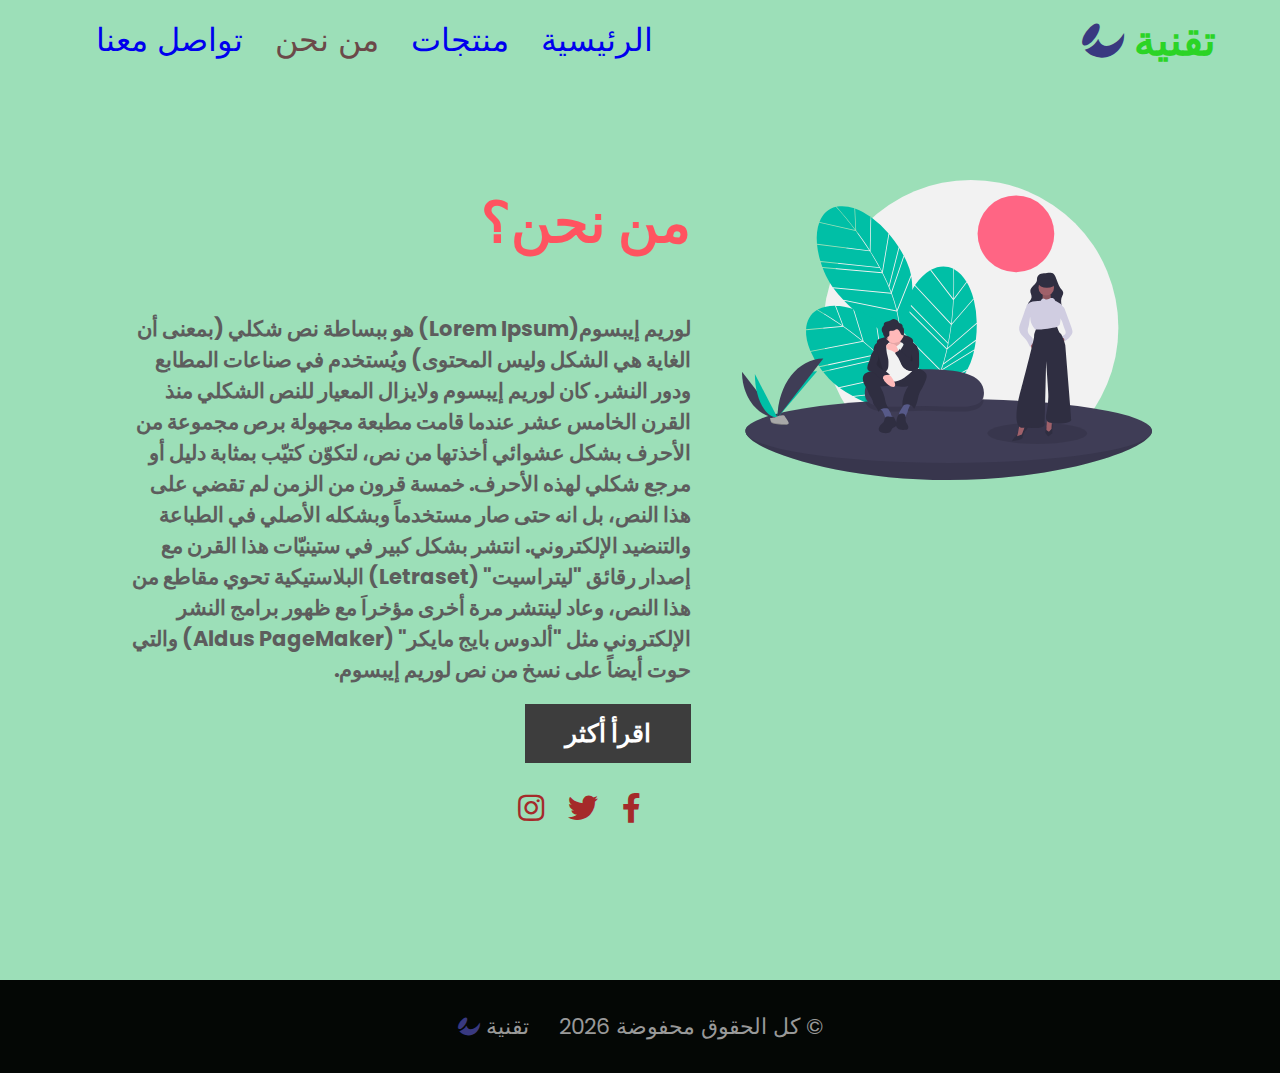
<file: about.html>
<!DOCTYPE html>
<html dir="rtl">
<head>
    <meta charset="UTF-8">
    <meta name="viewport" content="width=device-width, initial-scale=1.0">
    <link rel="stylesheet" href="https://cdnjs.cloudflare.com/ajax/libs/font-awesome/5.15.1/css/all.min.css">
    <link rel="stylesheet" href="./style.css">
    <link href="https://fonts.googleapis.com/css2?family=Montserrat:wght@500&display=swap" rel="stylesheet">
    <title>تقنية</title>
    <link rel="shortcut icon" href="imge/1.jpg" type="image/x-icon">

</head>
<style>
   @import url('https://fonts.googleapis.com/css2?family=Poppins:wght@200;300;400&display=swap');
*{
	margin:0px;
	padding:0px;
	box-sizing: border-box;
	font-family: 'Poppins', sans-serif;
}
.section{
	width: 100%;
	min-height: 100vh;
	background-color: #9cdfb8;
}
.container-1{
	width: 80%;
	display: block;
	margin:auto;
	padding-top: 100px;
}
.content-section{
	float: left;
	width: 55%;
}
.image-section{
	float: right;
	width: 40%;
}
.image-section img{
	width: 100%;
	height: auto;
}
.content-section .title{
	text-transform: uppercase;
	font-size: 28px;
}
.content-section .content h3{
	margin-top: 20px;
	color:#5d5d5d;
	font-size: 21px;
}
.content-section .content p{
	margin-top: 10px;
	font-family: sans-serif;
	font-size: 18px;
	line-height: 1.5;
}
.content-section .content .button{
	margin-top: 30px;
}
.content-section .content .button a{
	background-color: #3d3d3d;
	padding:12px 40px;
	text-decoration: none;
	color:#fff;
	font-size: 25px;
	letter-spacing: 1.5px;
}
.content-section .content .button a:hover{
	background-color: #a52a2a;
	color:#fff;
}
.content-section .social{
	margin: 40px 40px;
}
.content-section .social i{
	color:#a52a2a;
	font-size: 30px;
	padding:0px 10px;
}
.content-section .social i:hover{
	color:#3d3d3d;
}
@media screen and (max-width: 768px){
	.container-1{
	width: 80%;
	display: block;
	margin:auto;
	padding-top:50px;
}
.content-section{
	float:none;
	width:100%;
	display: block;
	margin:auto;
}
.image-section{
	float:none;
	width:100%;
	
}
.image-section img{
	width: 100%;
	height: auto;
	display: block;
	margin:auto;
}
.content-section .title{
	text-align: center;
	font-size: 19px;
}
.content-section .content .button{
	text-align: center;
}
.content-section .content .button a{
	padding:9px 30px;
}
.content-section .social{
	text-align: center;
}

}

</style>
<body>
    <header>
        <a href="index.html"><h1>تقنية  <i class="fab fa-affiliatetheme"></i></h1></a>
        

        <section class="menu">
            <ul class="menu-list">
                 <a href="index.html"><li >الرئيسية</li></a>
                 <a href="product.html"><li >منتجات</li></a>
                <a href="about.html" ><li class="active">من نحن</li></a>
               <a href="contact.html"> <li>تواصل معنا</li></a>
            </ul>

            <button>
                <i class="fas fa-times"></i>
                <i class="fas fa-bars"></i>
            </button>
        </section>
    </header>
    <div class="section">
		<div class="container-1">
			<div class="content-section">
				<div class="title">
					<h1>من نحن؟</h1>
				</div>
				<div class="content">
					<h3>لوريم إيبسوم(Lorem Ipsum) هو ببساطة نص شكلي (بمعنى أن الغاية هي الشكل وليس المحتوى) ويُستخدم في صناعات المطابع ودور النشر. كان لوريم إيبسوم ولايزال المعيار للنص الشكلي منذ القرن الخامس عشر عندما قامت مطبعة مجهولة برص مجموعة من الأحرف بشكل عشوائي أخذتها من نص، لتكوّن كتيّب بمثابة دليل أو مرجع شكلي لهذه الأحرف. خمسة قرون من الزمن لم تقضي على هذا النص، بل انه حتى صار مستخدماً وبشكله الأصلي في الطباعة والتنضيد الإلكتروني. انتشر بشكل كبير في ستينيّات هذا القرن مع إصدار رقائق "ليتراسيت" (Letraset) البلاستيكية تحوي مقاطع من هذا النص، وعاد لينتشر مرة أخرى مؤخراَ مع ظهور برامج النشر الإلكتروني مثل "ألدوس بايج مايكر" (Aldus PageMaker) والتي حوت أيضاً على نسخ من نص لوريم إيبسوم.
                    </p>
					<div class="button">
						<a href="">اقرأ أكثر </a>
					</div>
				</div>
				<div class="social">
					<a href=""><i class="fab fa-facebook-f"></i></a>
					<a href=""><i class="fab fa-twitter"></i></a>
					<a href=""><i class="fab fa-instagram"></i></a>
				</div>
			</div>
			<div class="image-section">
				<img src="img/er.svg">
			</div>
		</div>
	</div>

    <script>
        var menu = document.querySelector('.menu');
        var menuBtn = document.querySelector('.menu button');
        menuBtn.addEventListener('click', () => {
            menu.classList.toggle('opened')
        })
    </script>
    <!--====== Footer ======-->
<footer>
    <div class="container text-center">
      <div class="row">
        <p> &copy; كل الحقوق محفوضة  <script>document.write(new Date().getFullYear())</script> &nbsp; &nbsp;   تقنية  <i class="fab fa-affiliatetheme" style="color: rgb(57, 57, 128) ;"></i> </p>
      </div>
    </div>
  </footer>
  <!--====== End Footer ======--> 
</body>
</html>
</file>
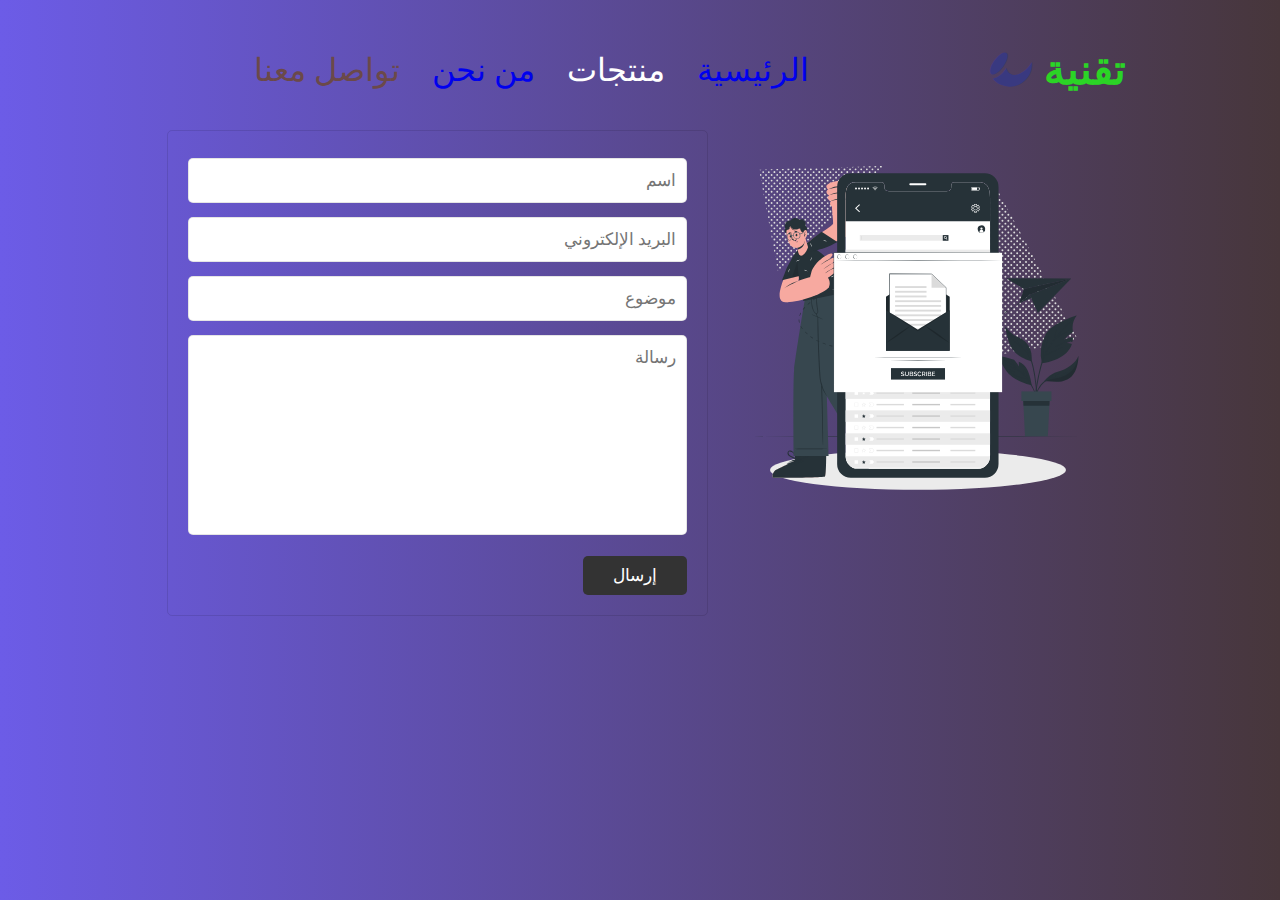
<file: contact.html>
<!DOCTYPE html>
<html dir="rtl">
<head>
    <meta charset="UTF-8">
    <meta name="viewport" content="width=device-width, initial-scale=1.0">
    <link rel="stylesheet" href="https://cdnjs.cloudflare.com/ajax/libs/font-awesome/5.15.1/css/all.min.css">
    <link rel="stylesheet" href="./style.css">
    <link href="https://fonts.googleapis.com/css2?family=Montserrat:wght@500&display=swap" rel="stylesheet">
    <title>تقنية</title>
    <link rel="shortcut icon" href="imge/1.jpg" type="image/x-icon">
</head>

<style>
  @import url('https://fonts.googleapis.com/css2?family=Nunito:wght@200;300;400;600;700&display=swap');

:root{
  --violet:#6c5ce7;
  --pink:#47363b;
  --gradient:linear-gradient(90deg, var(--violet), var(--pink));
}

*{
  font-family: 'Nunito', sans-serif;
  margin:0; padding:0;
  box-sizing: border-box;
  outline: none; border:none;
  text-decoration: none;
  text-transform: capitalize;
  transition: all .2s ease-out;
}

html{
  font-size: 62.5%;
  overflow-x: hidden;
}

html::-webkit-scrollbar{
  width:1rem;
}

html::-webkit-scrollbar-track{
  background:#333;
}

html::-webkit-scrollbar-thumb{
  background:#fff;
  border-radius: 5rem;
}

body{
  background:var(--gradient);
  padding:3rem 7%;
}

section{
  padding:2rem 7%;
}

.container{
  background:#fff;
  border-radius: .5rem;
  box-shadow: 0 .5rem 1rem rgba(0,0,0,.2);
}

.heading{
  color:transparent;
  background:var(--gradient);
  -webkit-background-clip: text;
  background-clip: text;
  padding:0 1rem;
  padding-top: 2.5rem;
  text-align: center;
  font-size: 4rem;
  text-transform: uppercase;
}

.btn{
  display: inline-block;
  margin-top: 1rem;
  padding:.8rem 3rem;
  border-radius: .5rem;
  background:#333;
  color:#fff;
  cursor: pointer;
  font-size: 1.7rem;
}

.btn:hover{
  background:var(--gradient);
}
 

 

.contact{
  display: flex;
  flex-wrap: wrap;
  gap:1.5rem;
}

.contact .image{
  flex:1 1 35rem;
}

.contact .image img{
  width:100%;
}

.contact form{
  flex:1 1 50rem;
  border:.1rem solid rgba(0,0,0,.1);
  border-radius: .5rem;
  padding:2rem;
}

.contact form .inputBox{
  display: flex;
  justify-content: space-between;
  flex-wrap: wrap;
}

.contact form .inputBox input,
.contact form .box, 
.contact form textarea{
  width: 100%;
  padding:1rem;
  margin:.7rem 0;
  font-size: 1.7rem;
  border:.1rem solid rgba(0,0,0,.1);
  border-radius: .5rem;
  text-transform: none;
  color:#333;
} 

.contact form .inputBox input:focus,
.contact form .box:focus, 
.contact form textarea:focus{
  border-color: var(--pink);
}

.contact form .inputBox input{
  width:49%;
}

.contact form textarea{
  height: 20rem;
  resize: none;
}

 

/* media queries  */

@media (max-width:991px){

  html{
    font-size: 55%;
  }

  body{
    padding:1.5rem;
  }

  header{
    padding:2rem;
  }

  section{
    padding:2rem;
  }

}

 

  .contact form .inputBox input{
    width:100%;
  }

 

@media (max-width:400px){

  html{
    font-size: 50%;
  }

} 
</style>
<body>

    <header>
        <a href="index.html"><h1>تقنية  <i class="fab fa-affiliatetheme"></i></h1></a>
        

        <section class="menu">
            <ul class="menu-list">
                 <a href="index.html"><li >الرئيسية</li></a>
                <li >منتجات</li>
                <a href="about.html"><li>من نحن</li></a>
                <a href="contact.html"><li class="active">تواصل معنا</li></a>
                 
            </ul>

            <button>
                <i class="fas fa-times"></i>
                <i class="fas fa-bars"></i>
            </button>
        </section>
    </header>
    <!-- contact section  -->

  <section class="contact">

    <div class="image">
        <img src="img/contact-img.svg" alt="">
    </div>
    
    <form action="">
    
        <div class="inputBox">
            <input type="text" placeholder="اسم">
            <input type="email" placeholder="البريد الإلكتروني">
        </div>
    
        <input type="text" placeholder="موضوع" class="box">
    
        <textarea placeholder="رسالة" name="" id="" cols="30" rows="10"></textarea>
    
        <input type="submit" class="btn" value="إرسال">
    
    </form>
    
    </section>
   
    <script>
        var menu = document.querySelector('.menu');
        var menuBtn = document.querySelector('.menu button');
        menuBtn.addEventListener('click', () => {
            menu.classList.toggle('opened')
        })
    </script>
</body>
</html>
</file>
<file: style.css>
@font-face {
    font-family: 'thesans';
    src: url(TheSans-Bold.otf);
}
* {
    margin: 0;
    padding: 0;
    box-sizing: border-box;
    font-family: 'thesans', sans-serif;
}

body {
    min-height: 100vh;
    width: 100%;
    background-color: #9cdfb8;
    display: flex;
    flex-direction: column;
}

header {
    color: #fff;
    position: fixed;
    top: 0;
    height: 80px;
    width: 100%;
    display: flex;
    justify-content: space-between;
    align-items: center;
    padding: 0 64px;
    font-size: 16px;
    position: relative;
     
}

header h1 {
    text-transform: uppercase;
    font-size: 42px;
    letter-spacing: 1px;
    color: rgb(43, 212, 38);
    
}
h1 i{
    
   
    color: rgb(57, 57, 128)
}

a  {
    text-decoration: none;
}

.menu {
    display: flex;
     
}

.menu button {
    display: none;
}

.menu-list {
    list-style: none;
    display: flex;
}

.menu-list li {
    display: inline-block;
    margin-left: 32px;
    font-size: 32px;
    cursor: pointer;
    transition: color 0.3s;
}

.menu-list li.active,
.menu-list li:hover {
    color: #6b4949;
}

.main {
    flex: 1;
    display: flex;
    align-items: center;
}

.right img {
    width: 100%;
}

.left {
    max-width: 45%;
    padding: 40px 130px;
}

.right {
    width: 50%;
    padding: 40px 48px;
}

.title {
    color: #ff5360;
    font-size: 3.2em;
    width: 50%;
    font-weight: bold;
    letter-spacing: 1px;
    margin-bottom: 48px;
}

.msg {
    color: #fff;
    font-size: 1.1em;
    letter-spacing: 0.7px;
    line-height: 32px;
    margin-bottom: 48px;
}

button.cta {
    border: none;
    outline: none;
    background-color: #ff5360;
    color: #fff;
    padding: 18px 32px;
    font-weight: bold;
    
    text-transform: uppercase;
    border-radius: 30px;
    box-shadow: 0 20px 35px rgba(0, 0, 0, 0.1),
    0 15px 12px rgba(0, 0, 0, 0.08);
    cursor: pointer;
    transition: opacity 0.9;
}

button.cta:hover {
    opacity: 0.9;
}

/*  -----    RESPONSIVENESS    -----  */

@media (max-width:800px) {
    header,
    .left,
    .right {
        padding-left: 40px;
        padding-right: 40px;
    }
}

@media (max-width: 650px) {

    .main {
        flex-direction: column;
    }

    .left,
    .right {
        width: 100%;
        max-width: 100%;
        padding: 24px;
        display: flex;
        flex-direction: column;
        align-items: center;
    }

    .left {
        font-size: 0.8em;
    }

    .left * {
        width: 95%;
        margin-bottom: 32px;
        text-align: center;
    }

    button.cta {
        max-width: 60%;
    }

    .right img {
        width: 80%;
    }

    /* Nav Menu Responsiveness */

    .menu button {
        display: block;
        width: 40px;
        height: 40px;
        border: none;
        background: transparent;
        color: #fff;
        outline: none;
        font-size: 1.7em;
        cursor: pointer;
        z-index: 2;
    }

    .menu i.fa-times,
    .menu.opened i.fa-bars {
        display: none;
    }

    .menu.opened i.fa-times,
    .menu i.fa-bars {
        display: block;
        animation: enter 0.8s;
    }

    @keyframes enter {
        0% {
            opacity: 0;
        }

        100% {
            opacity: 1;
        }
    }

    .menu-list {
        position: fixed;
        top: 0;
        right: 0;
        width: 80%;
        height: 100%;
        background-color: #64c07b;
        color: #fff;
        padding: 46px;
        flex-direction: column;
        align-items: flex-end;
        padding-top: 80px;
        transform: translateX(100%);
        transition: transform 0.5s;
    }

    .menu-list li {
        font-size: 1.7em;
        margin: 32px 0px;
    }

    .menu.opened .menu-list {
        transform: translateX(0);
    }

    .menu.opened button {
        color: #fff;
    }
}


footer {
    background: #040705;
    padding: 30px 0;
}
footer .social a {
    margin: 15px 1px;
}
footer .social a:hover {
    opacity: .7
}
footer p {
    font-size: 22px;
    text-align: center;
    color: #999;
    font-weight: 400;
     
    text-transform: uppercase;
}
footer font {
    font-family: Stingray;
    font-size: 16px;
    text-transform: initial;
}
/* ----------------------------------------------------------------
     [ End Footer ]
-----------------------------------------------------------------*/
</file>
